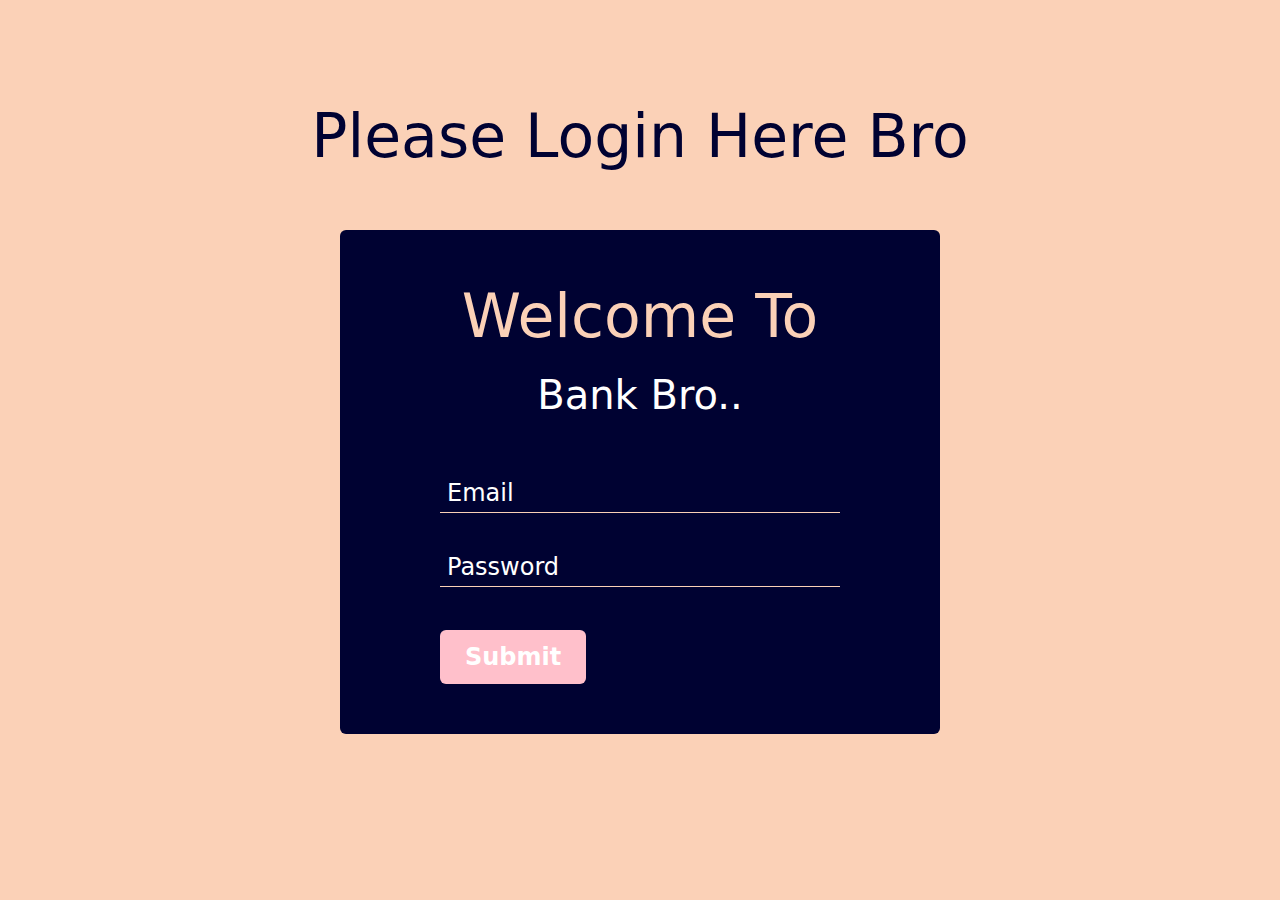
<file: index.html>
<!DOCTYPE html>
<html lang="en">
  <head>
    <meta charset="UTF-8" />
    <meta http-equiv="X-UA-Compatible" content="IE=edge" />
    <meta name="viewport" content="width=device-width, initial-scale=1.0" />
    <title>Bank</title>
    <link
      rel="stylesheet"
      href="https://cdn.jsdelivr.net/npm/bootstrap@5.2.0/dist/css/bootstrap.min.css
    "
    />
    <link rel="stylesheet" href="css/style.css" />
  </head>
  <body>
    <header>
      <div class="container">
        <div class="title text-center">
          <h1>Please Login Here Bro</h1>
        </div>
      </div>
    </header>
    <section>
      <div class="container d-grid justify-content-center">
        <div class="form rounded">
          <div class="sub-title text-center">
            <h1>
              Welcome To <br />
              <span>Bank Bro..</span>
            </h1>
          </div>
          <div class="email">
            <input type="email" name="" id="email" placeholder="Email" />
          </div>
          <div class="password">
            <input
              class="input-field"
              type="password"
              name=""
              id="password"
              placeholder="Password"
            />
          </div>
          <div class="button-section mt-2">
            <a id="submit" class="btn py-2 px-4">Submit</a>
          </div>
        </div>
      </div>
    </section>

    <script src="https://cdn.jsdelivr.net/npm/bootstrap@5.2.0/dist/js/bootstrap.bundle.min.js
    "></script>
    <script src="js/main.js"></script>
  </body>
</html>
</file>
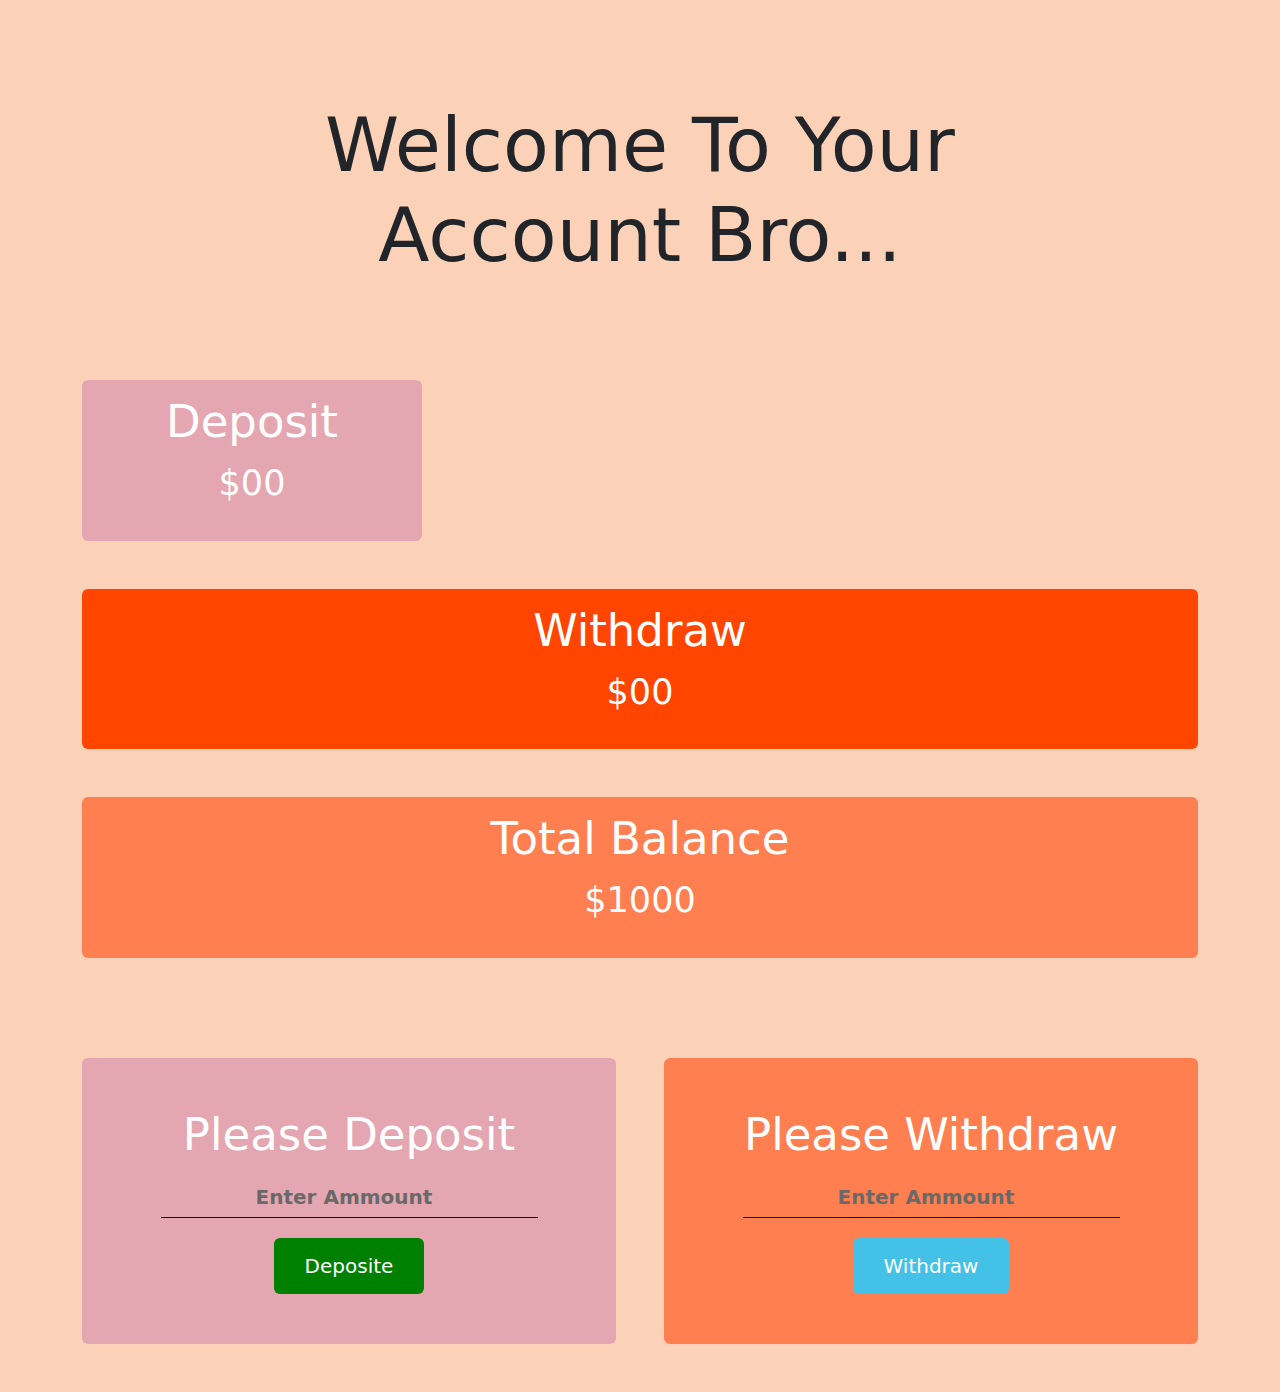
<file: bank.html>
<!DOCTYPE html>
<html lang="en">
  <head>
    <meta charset="UTF-8" />
    <meta http-equiv="X-UA-Compatible" content="IE=edge" />
    <meta name="viewport" content="width=device-width, initial-scale=1.0" />
    <title>Bank</title>
    <link
      rel="stylesheet"
      href="https://cdn.jsdelivr.net/npm/bootstrap@5.2.0/dist/css/bootstrap.min.css
        "
    />
    <link rel="stylesheet" href="css/style.css" />
  </head>
  <body>
    <header>
      <div class="container">
        <div class="row">
          <div class="title-section">
            <h1>
              Welcome To Your <br />
              Account Bro...
            </h1>
          </div>
        </div>
      </div>
    </header>

    <section class="details-area">
      <div class="container">
        <div class="row gx-5 gy-5">
          <div class="col-xl-4 col-sm-12">
            <div class="deposit rounded">
              <h1>Deposit</h1>
              <p>$<span id="deposit-show">00</span></p>
            </div>
          </div>
          <div class="col-xxl-4 col-sm-12">
            <div class="withdraw rounded">
              <h1>Withdraw</h1>
              <p>$<span id="withdraw">00</span></p>
            </div>
          </div>
          <div class="col-xxl-4 col-sm-12">
            <div class="balance rounded">
              <h1>Total Balance</h1>
              <p>$<span id="balance">1000</span></p>
            </div>
          </div>
        </div>
      </div>
    </section>
    <section class="mb-5">
      <div class="container">
        <div class="row g-5">
          <div class="col-xl-6 col-sm-12">
            <div class="deposite-money rounded">
              <h1>Please Deposit</h1>
              <input
                id="deposit"
                type="number"
                class="withdraws"
                placeholder="Enter Ammount"
              />
              <div class="button-deposit">
                <button id="btn-deposit" class="btn">Deposite</button>
              </div>
            </div>
          </div>
          <div class="col-xl-6 col-sm-12">
            <div class="withdraw-money rounded">
              <h1>Please Withdraw</h1>
              <input
                id="withdraw-field"
                class="withdraws"
                type="number"
                placeholder="Enter Ammount"
              />
              <div class="button-withdraw">
                <button id="btn-withdraw" class="btn">Withdraw</button>
              </div>
            </div>
          </div>
        </div>
      </div>
    </section>

    <script src="https://cdn.jsdelivr.net/npm/bootstrap@5.2.0/dist/js/bootstrap.bundle.min.js
    "></script>
    <script src="js/deposit.js"></script>
    <script src="js/withdraw.js"></script>
  </body>
</html>
</file>
<file: css/style.css>
body {
  background-color: #fbd1b7;
}

.title h1 {
  font-size: 60px;
  margin-top: 100px;
  color: #000232;
}

.form {
  width: 600px;
  background-color: #000232;
  display: grid;
  justify-content: center;
  padding-top: 50px;
  padding-bottom: 50px;
  margin-top: 50px;
  margin-bottom: 50px;
}

.email {
  margin-bottom: 20px;
}
.email input {
  width: 400px;
  max-width: 400px;
  background-color: #000232;
  border: none;
  border-bottom: 1px solid #fbd1b7;
  color: white;
  font-size: 24px;
  margin-bottom: 15px;
}

.password {
  margin-bottom: 20px;
}
.password input {
  width: 400px;
  max-width: 400px;
  background-color: #000232;
  border: none;
  border-bottom: 1px solid #fbd1b7;
  font-size: 24px;
  color: white;
}

.sub-title h1 {
  color: #fbd1b7;
  font-size: 60px;
  margin-bottom: 50px;
}

.sub-title span {
  color: white;
  font-size: 40px;
}

::placeholder {
  padding-left: 5px;
  color: white;
  opacity: 1;
}

.button-section a {
  background-color: pink;
  font-size: 24px;
  color: white;
  font-weight: 600;
  margin-top: 15px;
}

.button-section a:hover {
  color: white;
}

.deposit {
  background-color: rgb(228, 167, 177);
  text-align: center;
  padding-top: 15px;
  padding-bottom: 15px;
}

.deposit h1 {
  color: white;
  font-size: 45px;
}

.deposit p {
  font-size: 35px;
  color: white;
}

.withdraw {
  background-color: orangered;
  text-align: center;
  padding-top: 15px;
  padding-bottom: 15px;
}

.withdraw h1 {
  color: white;
  font-size: 45px;
}

.withdraw p {
  font-size: 35px;
  color: white;
}

.balance {
  background-color: coral;
  text-align: center;
  padding-top: 15px;
  padding-bottom: 15px;
}

.balance h1 {
  font-size: 45px;
  color: white;
}

.balance p {
  font-size: 35px;
  color: white;
}

.title-section h1 {
  font-size: 75px;
  text-align: center;
  margin-top: 100px;
  margin-bottom: 100px;
}

.details-area {
  margin-bottom: 100px;
}

.deposite-money {
  background-color: rgb(228, 167, 177);
  text-align: center;
  padding: 50px 0;
}

.deposite-money h1 {
  font-size: 45px;
  color: white;
  text-align: center;
}

.deposite-money input {
  color: black;
  background-color: rgb(228, 167, 177);
  font-size: 30px;
  border: none;
  border-bottom: 1px solid black;
  margin-bottom: 20px;
}

.button-deposit button {
  color: white;
  background-color: green;

  font-size: 20px;
  padding: 12px 30px;
}

.withdraw-money {
  background-color: coral;

  padding: 50px 0;
  text-align: center;
}

.withdraw-money h1 {
  font-size: 45px;
  color: white;
  text-align: center;
}

.withdraw-money input {
  color: black;
  font-size: 30px;
  background-color: coral;

  border: none;
  border-bottom: 1px solid black;
  margin-bottom: 20px;
}

.button-withdraw button {
  color: white;
  background-color: rgb(67, 193, 231);
  font-size: 20px;
  padding: 12px 30px;
}

.withdraws::placeholder {
  color: dimgray;
  font-size: 20px;
  font-weight: 600;
  text-align: center;
}
</file>
